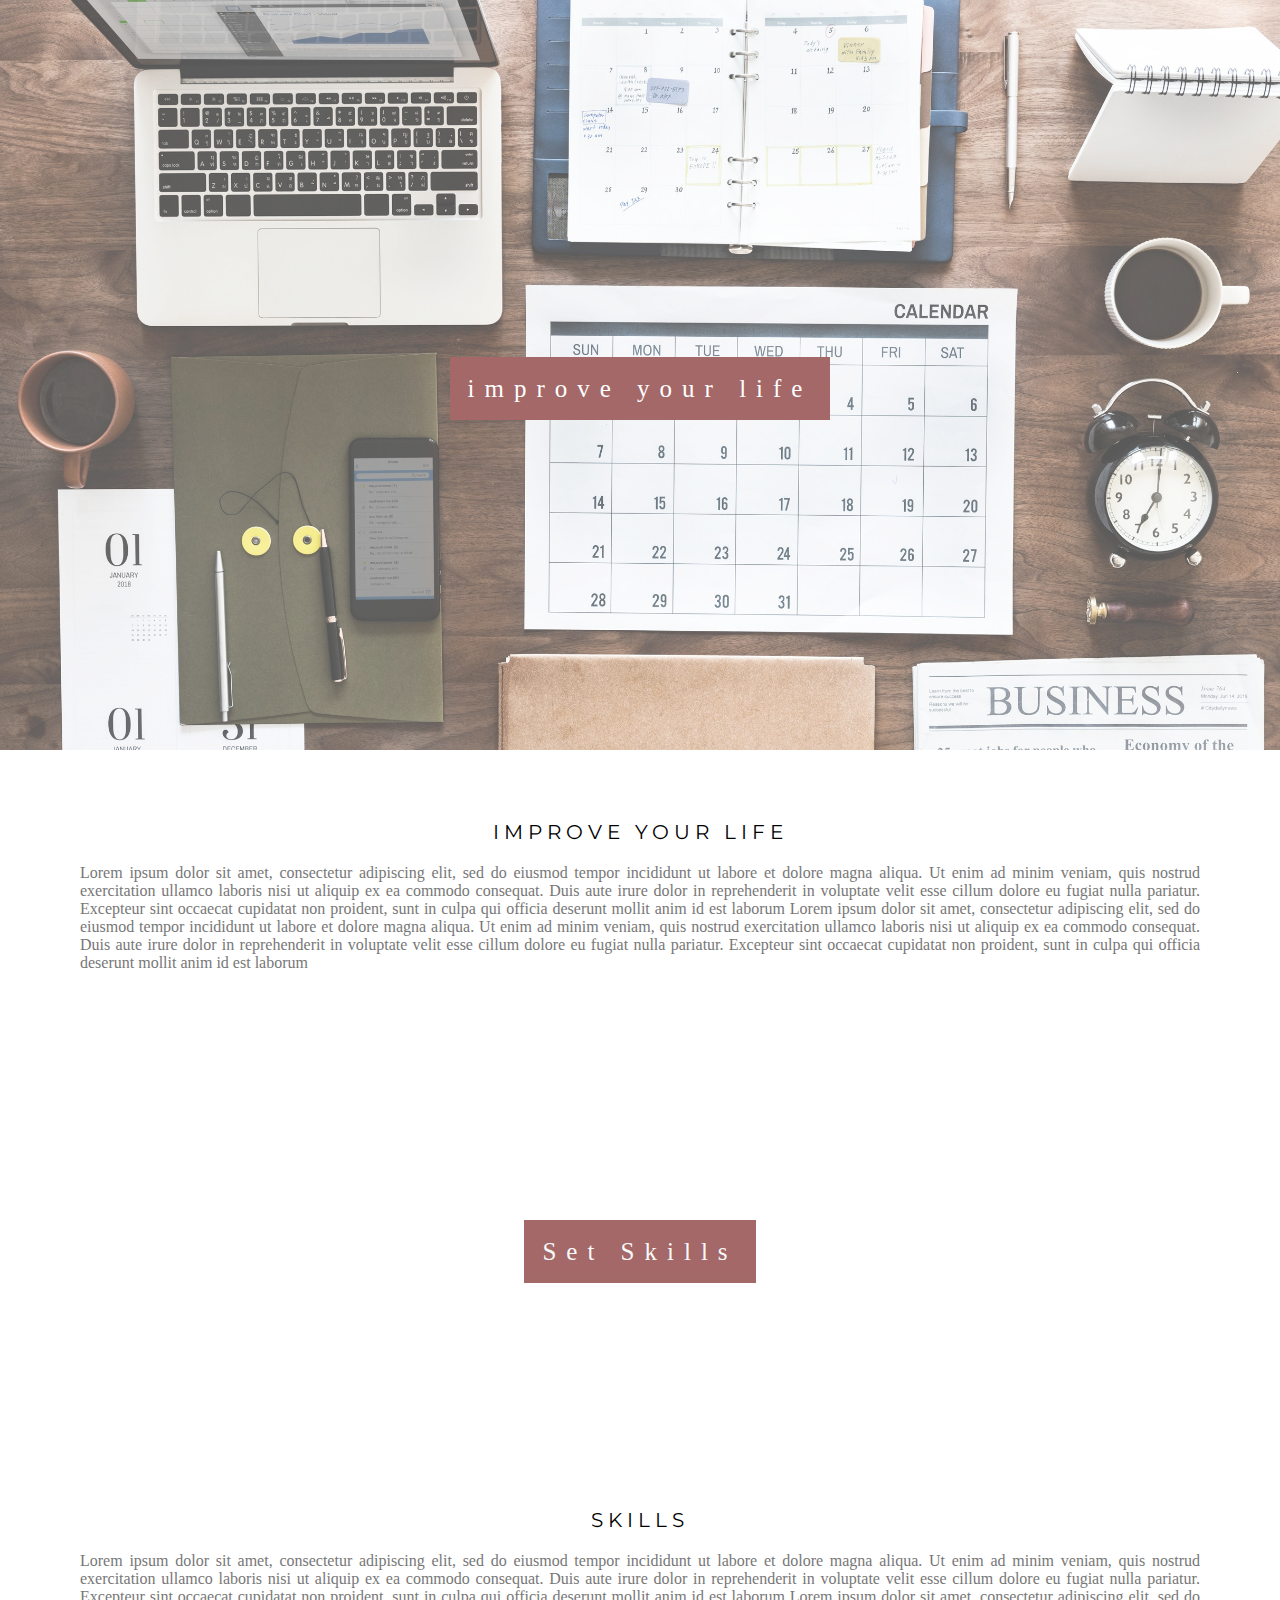
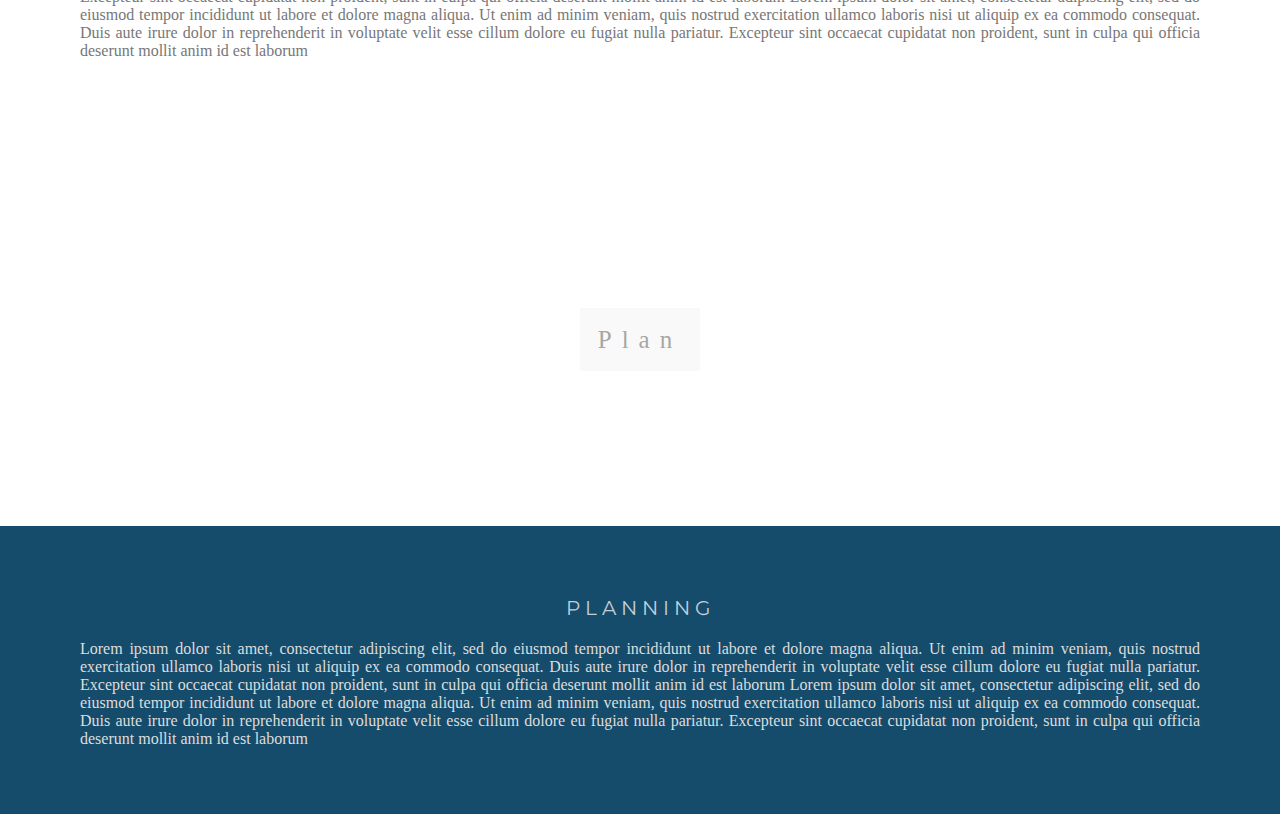
<file: index.html>
<!DOCTYPE html>
<html>
    <head>
     <meta name="viewport" content="width=device-width, initial-scale=1">
        <title>Bullet Journal</title>
        <link href="https://fonts.googleapis.com/css?family=Montserrat" rel="stylesheet">
        <link href="style.css" type="text/css" rel="stylesheet"/>

    </head>
    <body>
     <div class="bg-1">
       <div class="caption">
        <span class="border">improve your life</span>
       </div>
    </div>
    <div class="main-1">
        <h3> Improve your life</h3>
        <p>Lorem ipsum dolor sit amet, consectetur adipiscing elit, sed do eiusmod tempor incididunt ut labore
            et dolore magna aliqua. Ut enim ad minim veniam, quis nostrud exercitation ullamco laboris nisi ut
            aliquip ex ea commodo consequat. Duis aute irure dolor in reprehenderit in voluptate velit esse cillum
            dolore eu fugiat nulla pariatur. Excepteur sint occaecat cupidatat non proident, sunt in culpa qui officia
            deserunt mollit anim id est laborum Lorem ipsum dolor sit amet, consectetur adipiscing elit, sed do eiusmod tempor
            incididunt ut labore et dolore magna aliqua. Ut enim ad minim veniam, quis nostrud exercitation ullamco laboris nisi
            ut aliquip ex ea commodo consequat. Duis aute irure dolor in reprehenderit in voluptate velit esse cillum dolore eu
            fugiat nulla pariatur. Excepteur sint occaecat cupidatat non proident, sunt in culpa qui officia deserunt mollit anim
            id est laborum</p>
    </div>
    <div class="bg-2">
        <div class="caption-2">
            <span class="border">Set Skills</span>
        </div>
    </div>
    <div class="main-2">
        <h3>Skills</h3>
        <p>Lorem ipsum dolor sit amet, consectetur adipiscing elit, sed do eiusmod tempor incididunt ut labore
                et dolore magna aliqua. Ut enim ad minim veniam, quis nostrud exercitation ullamco laboris nisi ut
                aliquip ex ea commodo consequat. Duis aute irure dolor in reprehenderit in voluptate velit esse cillum
                dolore eu fugiat nulla pariatur. Excepteur sint occaecat cupidatat non proident, sunt in culpa qui officia
                deserunt mollit anim id est laborum Lorem ipsum dolor sit amet, consectetur adipiscing elit, sed do eiusmod tempor
                incididunt ut labore et dolore magna aliqua. Ut enim ad minim veniam, quis nostrud exercitation ullamco laboris nisi
                ut aliquip ex ea commodo consequat. Duis aute irure dolor in reprehenderit in voluptate velit esse cillum dolore eu
                fugiat nulla pariatur. Excepteur sint occaecat cupidatat non proident, sunt in culpa qui officia deserunt mollit anim
                id est laborum</p>
    </div>
    <div class="bg-3">
        <div class="caption-3">
            <span class="border">Plan</span>
        </div>
    </div>
    <div class="main-3">
        <h3>Planning</h3>
        <p>Lorem ipsum dolor sit amet, consectetur adipiscing elit, sed do eiusmod tempor incididunt ut labore
                et dolore magna aliqua. Ut enim ad minim veniam, quis nostrud exercitation ullamco laboris nisi ut
                aliquip ex ea commodo consequat. Duis aute irure dolor in reprehenderit in voluptate velit esse cillum
                dolore eu fugiat nulla pariatur. Excepteur sint occaecat cupidatat non proident, sunt in culpa qui officia
                deserunt mollit anim id est laborum Lorem ipsum dolor sit amet, consectetur adipiscing elit, sed do eiusmod tempor
                incididunt ut labore et dolore magna aliqua. Ut enim ad minim veniam, quis nostrud exercitation ullamco laboris nisi
                ut aliquip ex ea commodo consequat. Duis aute irure dolor in reprehenderit in voluptate velit esse cillum dolore eu
                fugiat nulla pariatur. Excepteur sint occaecat cupidatat non proident, sunt in culpa qui officia deserunt mollit anim
                id est laborum</p>
    </div>
</file>
<file: style.css>
body, html {
    margin: 0;
    height: 100%;
    color: #777;
}


/* First image */


.bg-1 {
    background-image: url("image/bg-1.jpg");
    min-height: 750px;
    position: relative;
    opacity: 0.65;
    background-repeat: no-repeat;
    background-size: cover;
    background-attachment: fixed;
}


h3 {
    letter-spacing: 5px;
    text-transform: uppercase;
    font: 20px 'Montserrat', sans-serif;
    color: black;
    text-align: center;
}


.caption {
    position: absolute;
    left: 0;
    top: 50%;
    width: 100%;
    text-align: center;
}


.caption span.border {
    background-color: #721817;
    color: #fff;
    padding: 18px;
    font-size: 25px;
    letter-spacing: 10px;
}


/* Second image */


.bg-2 {
    background-image: url("image/bg-3.jpg");
    background-attachment: fixed;
    min-height: 400px;
    opacity: 0.65;
    position: relative;
    background-repeat: no-repeat;
    background-size: cover;
}


.caption-2 {
    position: absolute;
    left: 0;
    top: 50%;
    width: 100%;
    text-align: center;
}


.caption-2 span.border {
    background-color: #721817;
    font-size: 25px;
    color: #f7f7f7;
    padding: 18px;
    letter-spacing: 10px;
}


/* Third image */

.bg-3 {
    background-image: url("image/bg-2.jpg");
    position: relative;
    background-attachment: fixed;
    background-repeat: no-repeat;
    background-size: cover;
    opacity: 0.65;
    min-height: 400px;
}

.caption-3 {
    position: absolute;
    left: 0;
    top: 50%;
    width: 100%;
    text-align: center;
}

.caption-3 span.border {
    background-color: #f7f7f7;
    font-size: 25px;
    color: #777;
    padding: 18px;
    letter-spacing: 10px;
}



/* main-1 */


.main-1 {
    background-color: white;
    color: #777;
    text-align: center;
    padding: 50px 80px;
    text-align: justify;
}


/* main-2 */


.main-2 {
    background-color: white;
    color: #777;
    text-align: center;
    padding: 50px 80px;
    text-align: justify;
}

/* main-3 */


 .main-3 h3{
    color: #C1CFDA;
}


.main-3 {
    background-color: #164C6B;
    text-align: center;
    padding: 50px 80px;
    text-align: justify;
    color: #ddd;
}
</file>
